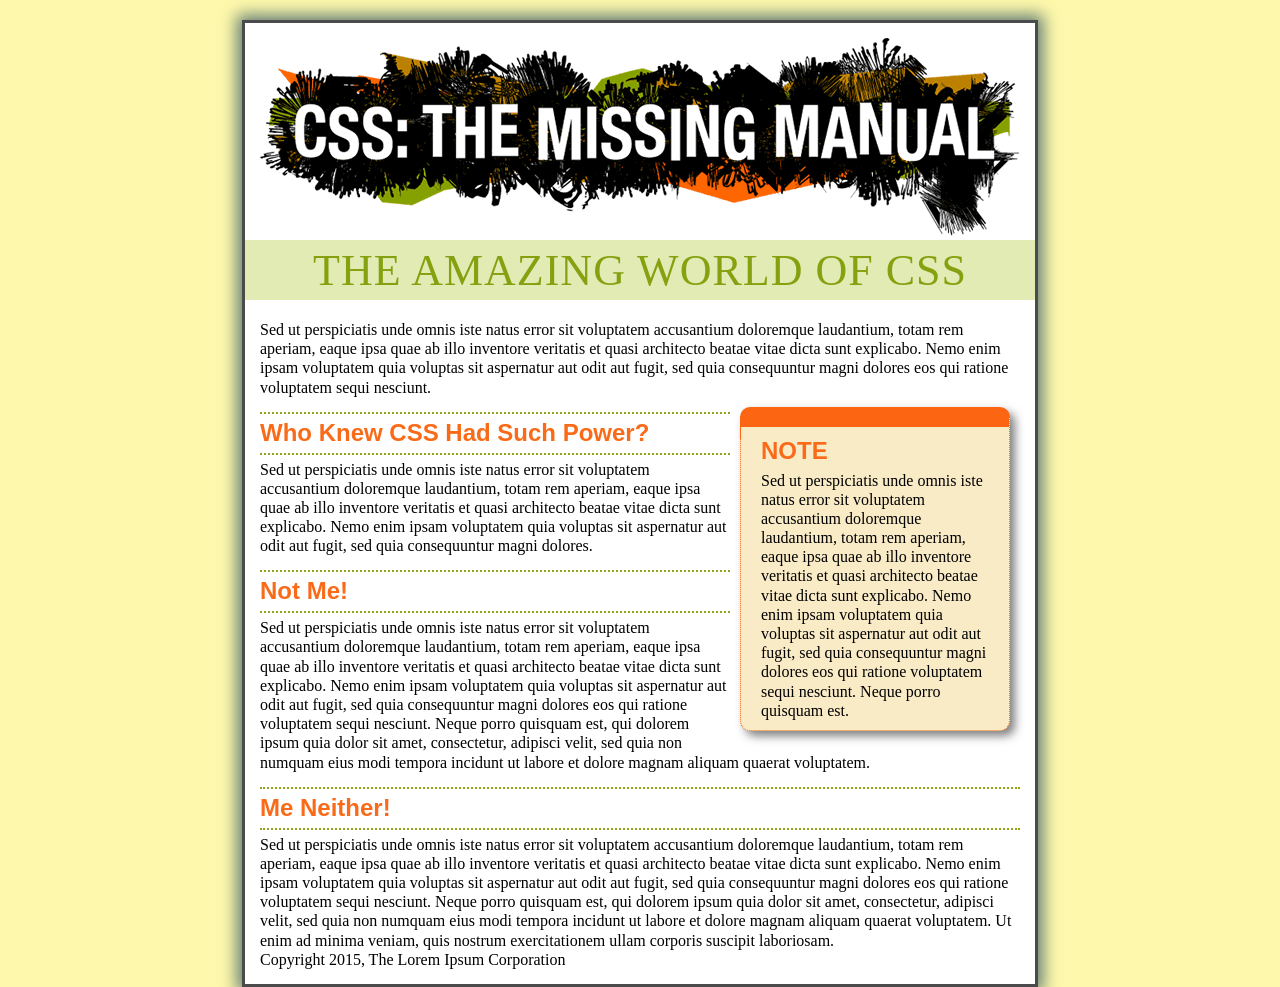
<file: ex06/index.html>
<!doctype html>
<html>
<head>
<meta charset="UTF-8">
<title>Margins, Padding, Borders, and Backgrounds</title>
<link rel="stylesheet" href="main.css">
</head>

<body id="article">
  <div id="banner"><img src="images/banner.png" width="760" height="198" alt="CSS: The Missing Manual">
  </div>

  <h1>The Amazing World of CSS</h1>
  <p>Sed ut perspiciatis unde omnis iste natus error sit voluptatem accusantium doloremque laudantium, totam rem aperiam, eaque ipsa quae ab illo inventore veritatis et quasi architecto beatae vitae dicta sunt explicabo. Nemo enim ipsam voluptatem quia voluptas sit aspernatur aut odit aut fugit, sed quia consequuntur magni dolores eos qui ratione voluptatem sequi nesciunt. </p> 
  <div class="sidebar">
  <h2>NOTE</h2>
<p class="note">Sed ut perspiciatis unde omnis iste natus error sit voluptatem accusantium doloremque laudantium, totam rem aperiam, eaque ipsa quae ab illo inventore veritatis et quasi architecto beatae vitae dicta sunt explicabo. Nemo enim ipsam voluptatem quia voluptas sit aspernatur aut odit aut fugit, sed quia consequuntur magni dolores eos qui ratione voluptatem sequi nesciunt. Neque porro quisquam est.</p>
  </div>
<h2>Who Knew CSS Had Such Power?</h2>
  <p>Sed ut perspiciatis unde omnis iste natus error sit voluptatem accusantium doloremque laudantium, totam rem aperiam, eaque ipsa quae ab illo inventore veritatis et quasi architecto beatae vitae dicta sunt explicabo. Nemo enim ipsam voluptatem quia voluptas sit aspernatur aut odit aut fugit, sed quia consequuntur magni dolores.</p>
<h2>Not Me!</h2>
<p>Sed ut perspiciatis unde omnis iste natus error sit voluptatem accusantium doloremque laudantium, totam rem aperiam, eaque ipsa quae ab illo inventore veritatis et quasi architecto beatae vitae dicta sunt explicabo. Nemo enim ipsam voluptatem quia voluptas sit aspernatur aut odit aut fugit, sed quia consequuntur magni dolores eos qui ratione voluptatem sequi nesciunt. Neque porro quisquam est, qui dolorem ipsum quia dolor sit amet, consectetur, adipisci velit, sed quia non numquam eius modi tempora incidunt ut labore et dolore magnam aliquam quaerat voluptatem. </p>
  <h2>Me Neither!</h2>
  <p>Sed ut perspiciatis unde omnis iste natus error sit voluptatem accusantium doloremque laudantium, totam rem aperiam, eaque ipsa quae ab illo inventore veritatis et quasi architecto beatae vitae dicta sunt explicabo. Nemo enim ipsam voluptatem quia voluptas sit aspernatur aut odit aut fugit, sed quia consequuntur magni dolores eos qui ratione voluptatem sequi nesciunt. Neque porro quisquam est, qui dolorem ipsum quia dolor sit amet, consectetur, adipisci velit, sed quia non numquam eius modi tempora incidunt ut labore et dolore magnam aliquam quaerat voluptatem. Ut enim ad minima veniam, quis nostrum exercitationem ullam corporis suscipit laboriosam.</p>
  <p>Copyright 2015, The Lorem Ipsum Corporation</p>
</body>
</html>
</file>
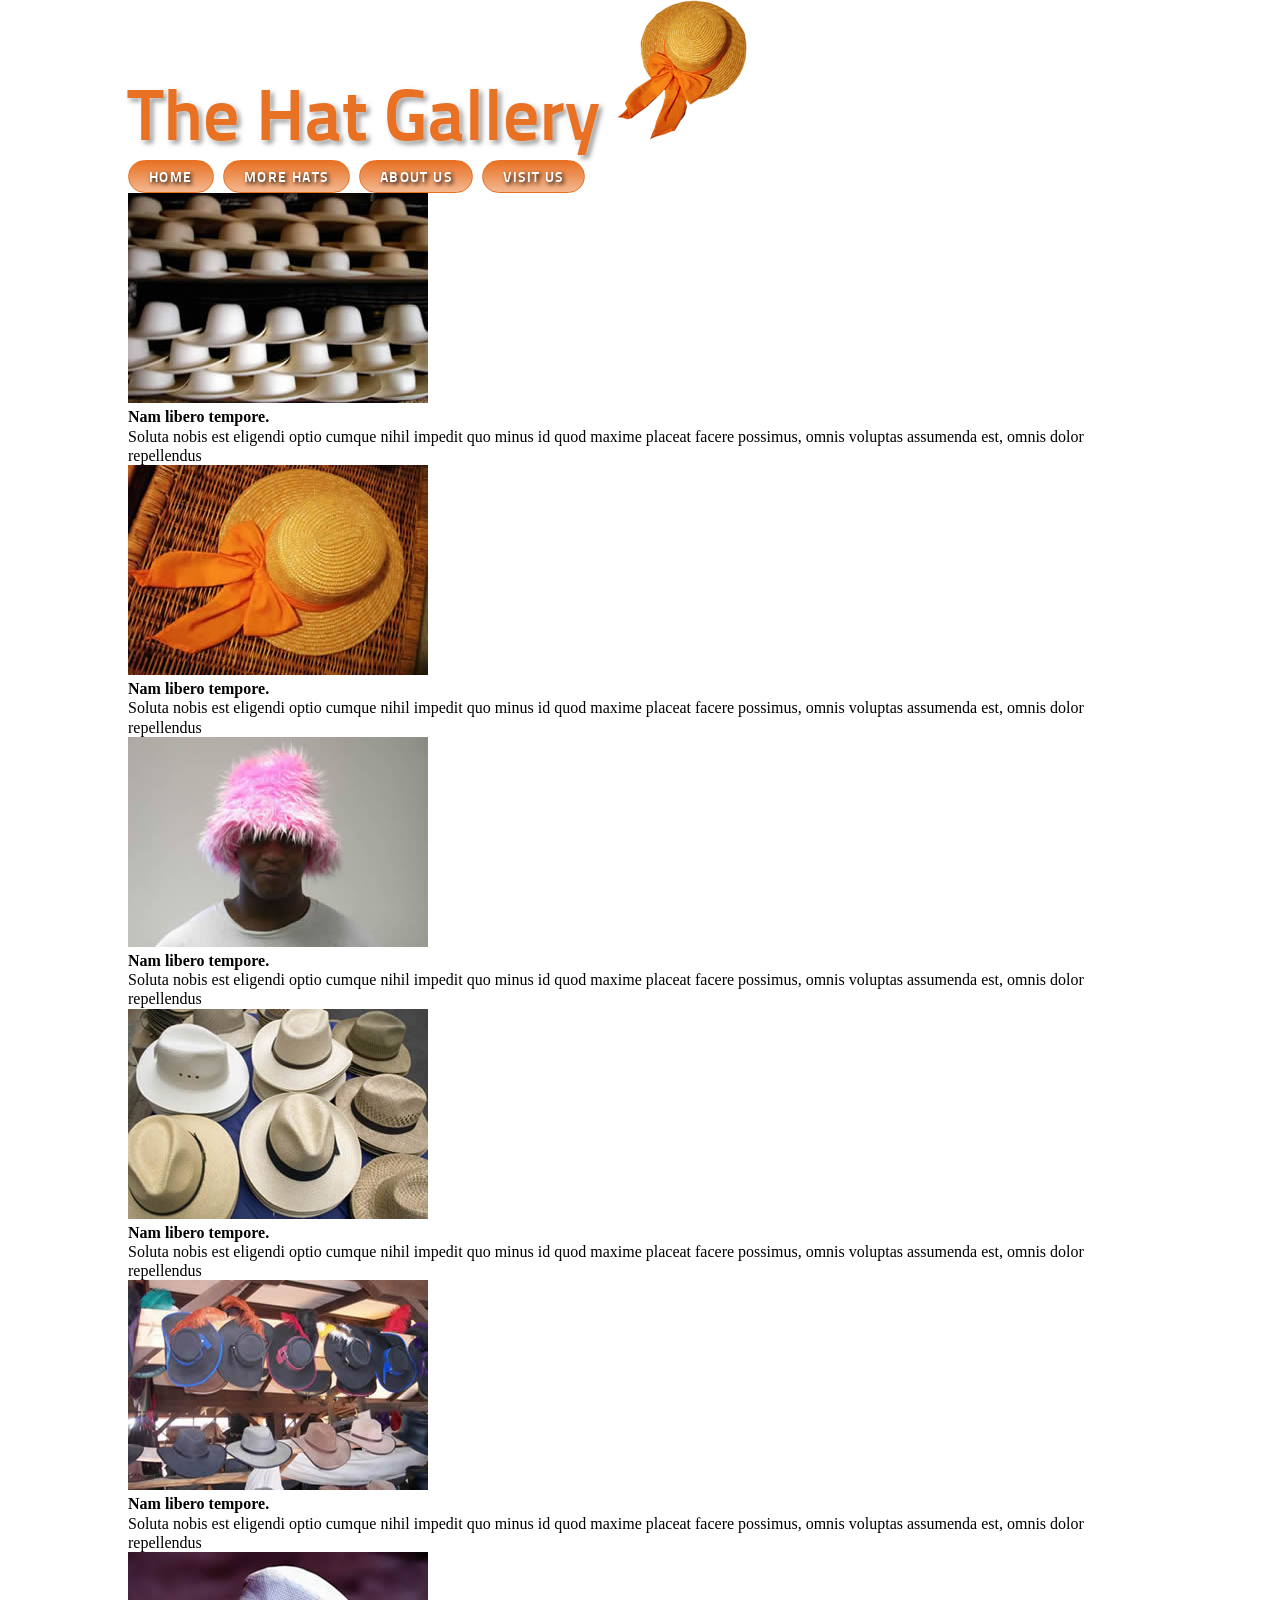
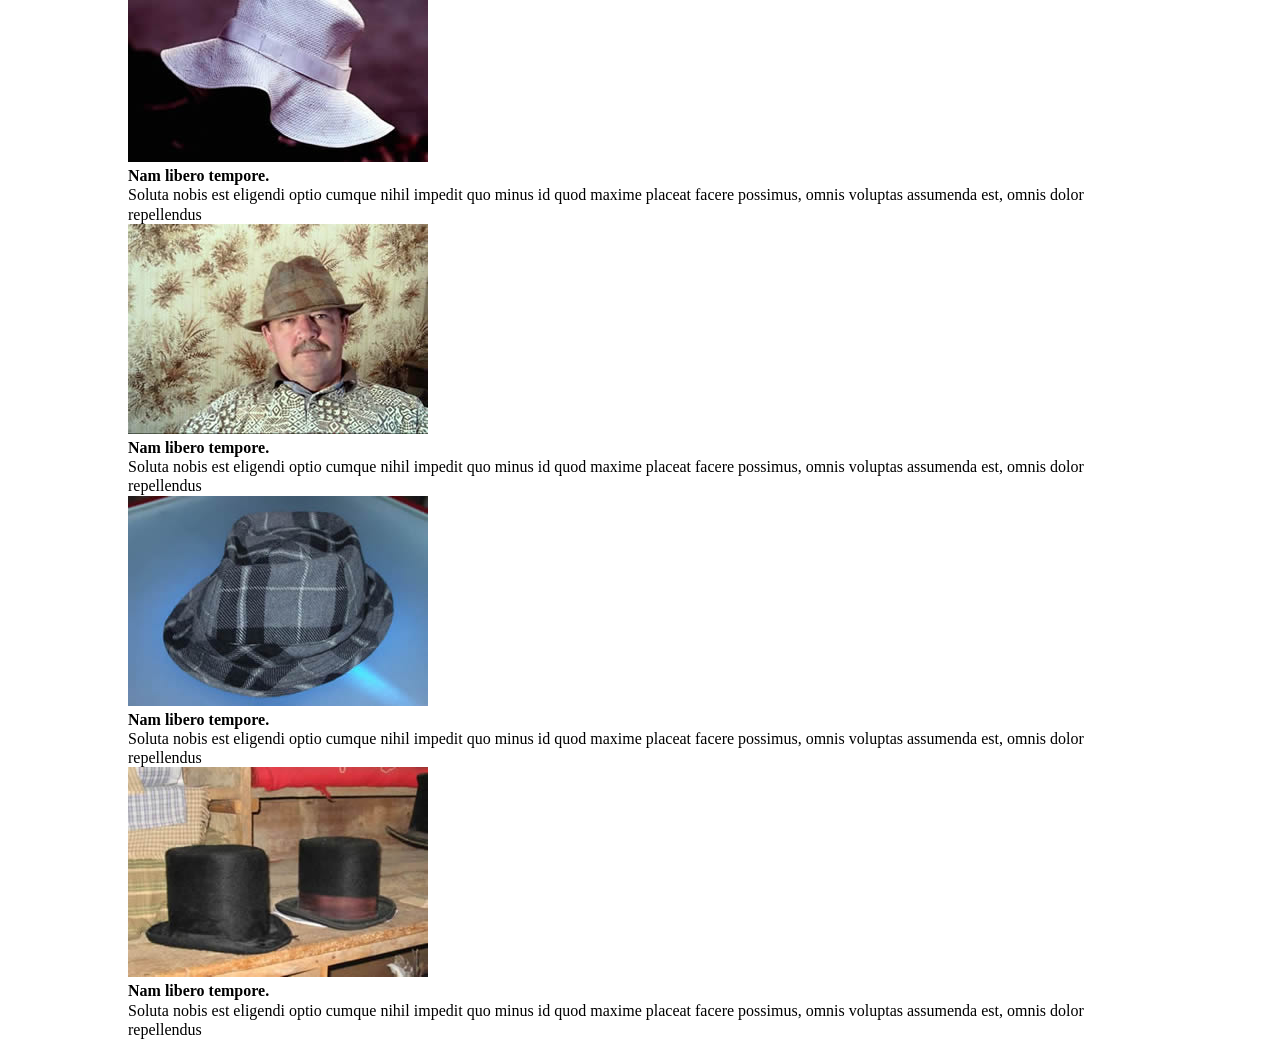
<file: ex07/03_position_ex/index.html>
<!doctype html>
<html>
<head>
<meta charset="UTF-8">
<title>The Hat Gallery</title>
<link href="styles.css" rel="stylesheet">
</head>
<body>
<header>
<h1>The Hat Gallery <img src="images/hat.png" width="130" height="140" alt="The Hat Gallery" class="badge"></h1>
<nav>
	<ul>
		<li><a href="#">Home</a></li>
		<li><a href="#">More Hats</a></li>
		<li><a href="#">About Us</a></li>
		<li><a href="#">Visit Us</a></li>
	</ul>
</nav>
</header>
<div class="gallery">
<figure>
<img src="images/file00079963469.jpg" width="300" height="210" alt="Panama Hat">
<figcaption><strong>Nam libero tempore.</strong> Soluta nobis est eligendi optio cumque nihil impedit quo minus id quod maxime placeat facere possimus, omnis voluptas assumenda est, omnis dolor repellendus</figcaption>
</figure>
<figure>
<img src="images/file000308999292.jpg" width="300" height="210" alt="Bonnet">
<figcaption><strong>Nam libero tempore.</strong> Soluta nobis est eligendi optio cumque nihil impedit quo minus id quod maxime placeat facere possimus, omnis voluptas assumenda est, omnis dolor repellendus</figcaption>
</figure>
<figure>
<img src="images/file000330568599.jpg" width="300" height="210" alt="Pink hat">
<figcaption><strong>Nam libero tempore.</strong> Soluta nobis est eligendi optio cumque nihil impedit quo minus id quod maxime placeat facere possimus, omnis voluptas assumenda est, omnis dolor repellendus</figcaption>
</figure>
<figure>
<img src="images/file000550955311.jpg" width="300" height="210" alt="Variety">
<figcaption><strong>Nam libero tempore.</strong> Soluta nobis est eligendi optio cumque nihil impedit quo minus id quod maxime placeat facere possimus, omnis voluptas assumenda est, omnis dolor repellendus</figcaption>
</figure>
<figure>
<img src="images/file0001117960982.jpg" width="300" height="210" alt="Hat">
<figcaption><strong>Nam libero tempore.</strong> Soluta nobis est eligendi optio cumque nihil impedit quo minus id quod maxime placeat facere possimus, omnis voluptas assumenda est, omnis dolor repellendus</figcaption>
</figure>
<figure>
<img src="images/file0001425538258.jpg" width="300" height="210" alt="Another bonnet">
<figcaption><strong>Nam libero tempore.</strong> Soluta nobis est eligendi optio cumque nihil impedit quo minus id quod maxime placeat facere possimus, omnis voluptas assumenda est, omnis dolor repellendus</figcaption>
</figure>
<figure>
<img src="images/file00030009680.jpg" width="300" height="210" alt="Dude with hat">
<figcaption><strong>Nam libero tempore.</strong> Soluta nobis est eligendi optio cumque nihil impedit quo minus id quod maxime placeat facere possimus, omnis voluptas assumenda est, omnis dolor repellendus</figcaption>
</figure>
<figure>
<img src="images/file0001728857809.jpg" width="300" height="210" alt="Cool hat">
<figcaption><strong>Nam libero tempore.</strong> Soluta nobis est eligendi optio cumque nihil impedit quo minus id quod maxime placeat facere possimus, omnis voluptas assumenda est, omnis dolor repellendus</figcaption>
</figure>
<figure>
<img src="images/file0001757413591.jpg" width="300" height="210" alt="Top Hats">
<figcaption><strong>Nam libero tempore.</strong> Soluta nobis est eligendi optio cumque nihil impedit quo minus id quod maxime placeat facere possimus, omnis voluptas assumenda est, omnis dolor repellendus</figcaption>
</figure>
</div>
<footer>
<div class="copyright">
<p>Copyright 2015, The Hat Gallery</p>
</div>
</footer>
</body>
</html>
</file>
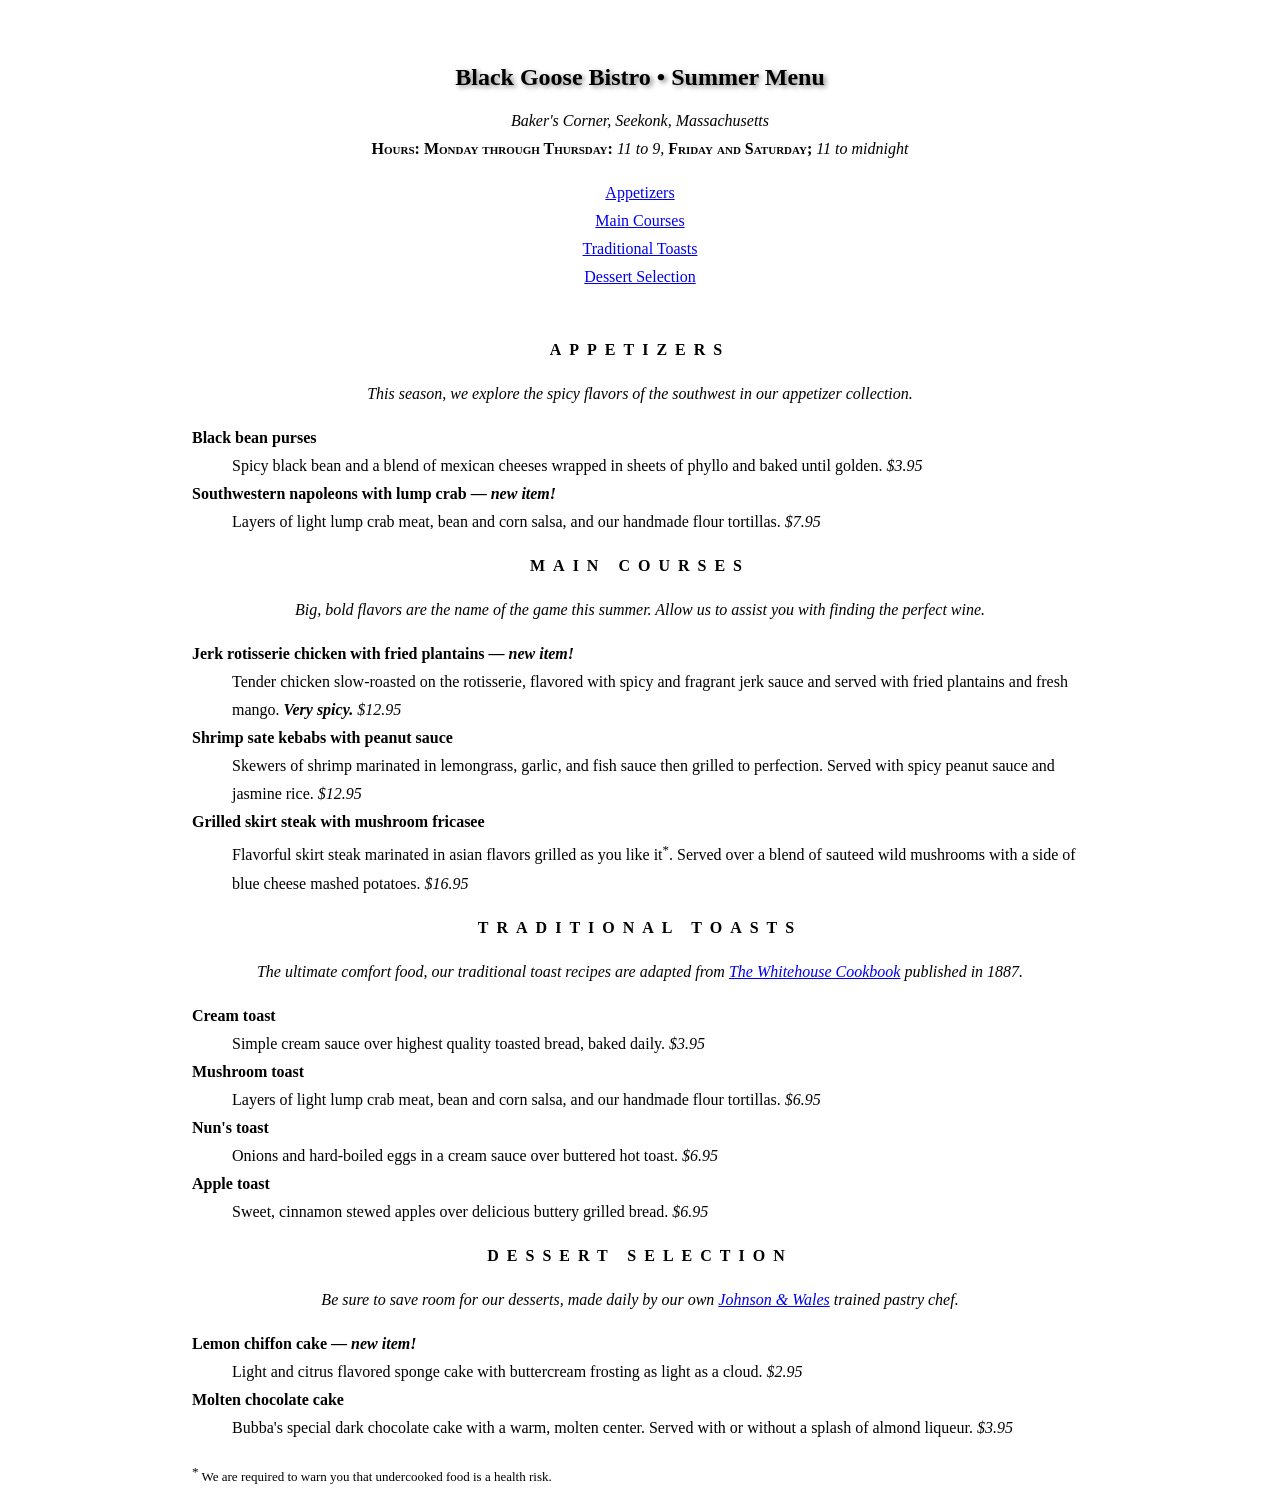
<file: ex06/bistro.html>
<!DOCTYPE html >
<html>

<head>
<meta charset="utf-8">
<title>Black Goose Bistro Summer Menu</title>
<link href='http://fonts.googleapis.com/css?family=Marko+One' rel='stylesheet' type='text/css'>
<style>
body {
  font-family: Georgia, serif;
  font-size: 100%;
  line-height: 175%;
  margin: 0 15% 0;
}
#header {
  margin-top: 0;
  padding: 3em 1em 2em 1em;
  text-align: center;
}
h1 {
  font: bold 1.5em Georgia, serif;
  text-shadow: .1em .1em .2em gray;
}
h2 {
  font-size: 1em;
  text-transform: uppercase;
  letter-spacing: .5em;
  text-align: center;
}
dt {
  font-weight: bold;
}
strong {
  font-style: italic;
}
ul {
	list-style-type: none;
	margin: 0;
	padding: 0;
}
#info p {
  font-style: italic;
}
.price {
  font-family: Georgia, serif;
  font-style: italic;
}
p.warning, sup {
  font-size: small;
}
.label {
  font-weight: bold;
  font-variant: small-caps;
  font-style: normal;
}

h2 + p {
  text-align: center;
  font-style: italic;
}


</style>
</head>

<body>

<div id="header">
<h1>Black Goose Bistro &bull; Summer Menu</h1>

<div id="info">
<p>Baker's Corner, Seekonk, Massachusetts<br>
<span class="label">Hours: Monday through Thursday:</span> 11 to 9, <span class="label">Friday and Saturday;</span> 11 to midnight</p>
<ul>
<li><a href="#appetizers">Appetizers</a></li>
<li><a href="#entrees">Main Courses</a></li>
<li><a href="#toast">Traditional Toasts</a></li>
<li><a href="#dessert">Dessert Selection</a></li>
</ul>
</div>
</div>

<div id="appetizers">
<h2>Appetizers</h2>
<p>This season, we explore the spicy flavors of the southwest in our appetizer collection.</p>

<dl>
<dt>Black bean purses</dt>
<dd>Spicy black bean and a blend of mexican cheeses wrapped in sheets of phyllo and baked until golden. <span class="price">$3.95</span></dd>

<dt class="newitem">Southwestern napoleons with lump crab &mdash; <strong>new item!</strong></dt>
<dd>Layers of light lump crab meat, bean and corn salsa, and our handmade flour tortillas. <span class="price">$7.95</span></dd>
</dl>
</div>

<div id="entrees">

<h2>Main courses</h2>
<p>Big, bold flavors are the name of the game this summer. Allow us to assist you with finding the perfect wine.</p>


<dl>

<dt class="newitem">Jerk rotisserie chicken with fried plantains &mdash; <strong>new item!</strong></dt>
<dd>Tender chicken slow-roasted on the rotisserie, flavored with spicy and fragrant jerk sauce and served with fried plantains and fresh mango. <strong>Very spicy.</strong> <span class="price">$12.95</span></dd>

<dt>Shrimp sate kebabs with peanut sauce</dt>
<dd>Skewers of shrimp marinated in lemongrass, garlic, and fish sauce then grilled to perfection. Served with spicy peanut sauce and jasmine rice. <span class="price">$12.95</span></dd>

<dt>Grilled skirt steak with mushroom fricasee</dt>
<dd>Flavorful skirt steak marinated in asian flavors grilled as you like it<sup>*</sup>. Served over a blend of sauteed wild mushrooms with a side of blue cheese mashed potatoes. <span class="price">$16.95</span></dd>
</dl>

</div>

<div id="toast">
<h2>Traditional Toasts</h2>
<p>The ultimate comfort food, our traditional toast recipes are adapted from <a href="http://www.gutenberg.org/files/13923/13923-h/13923-h.htm"><cite>The Whitehouse Cookbook</cite></a> published in 1887.</p>

<dl>
<dt>Cream toast</dt>
<dd>Simple cream sauce over highest quality toasted bread, baked daily. <span class="price">$3.95</span></dd>

<dt>Mushroom toast</dt>
<dd>Layers of light lump crab meat, bean and corn salsa, and our handmade flour tortillas. <span class="price">$6.95</span></dd>

<dt>Nun's toast</dt>
<dd>Onions and hard-boiled eggs in a cream sauce over buttered hot toast. <span class="price">$6.95</span></dd>

<dt>Apple toast</dt>
<dd>Sweet, cinnamon stewed apples over delicious buttery grilled bread. <span class="price">$6.95</span></dd>
</dl>
</div>

<div id="dessert">
<h2>Dessert Selection</h2>
<p>Be sure to save room for our desserts, made daily by our own <a href="http://www.jwu.edu/college.aspx?id=19510">Johnson & Wales</a> trained pastry chef.</p>

<dl>
<dt class="newitem">Lemon chiffon cake &mdash; <strong>new item!</strong></dt>
<dd>Light and citrus flavored sponge cake with buttercream frosting as light as a cloud. <span class="price">$2.95</span></dd>

<dt class="newitem">Molten chocolate cake</dt>
<dd>Bubba's special dark chocolate cake with a warm, molten center. Served with or without a splash of almond liqueur. <span class="price">$3.95</span></dd>
</dl>
</div>

<p class="warning"><sup>*</sup> We are required to warn you that undercooked food is a health risk.</p>

</body>
</html>
</file>
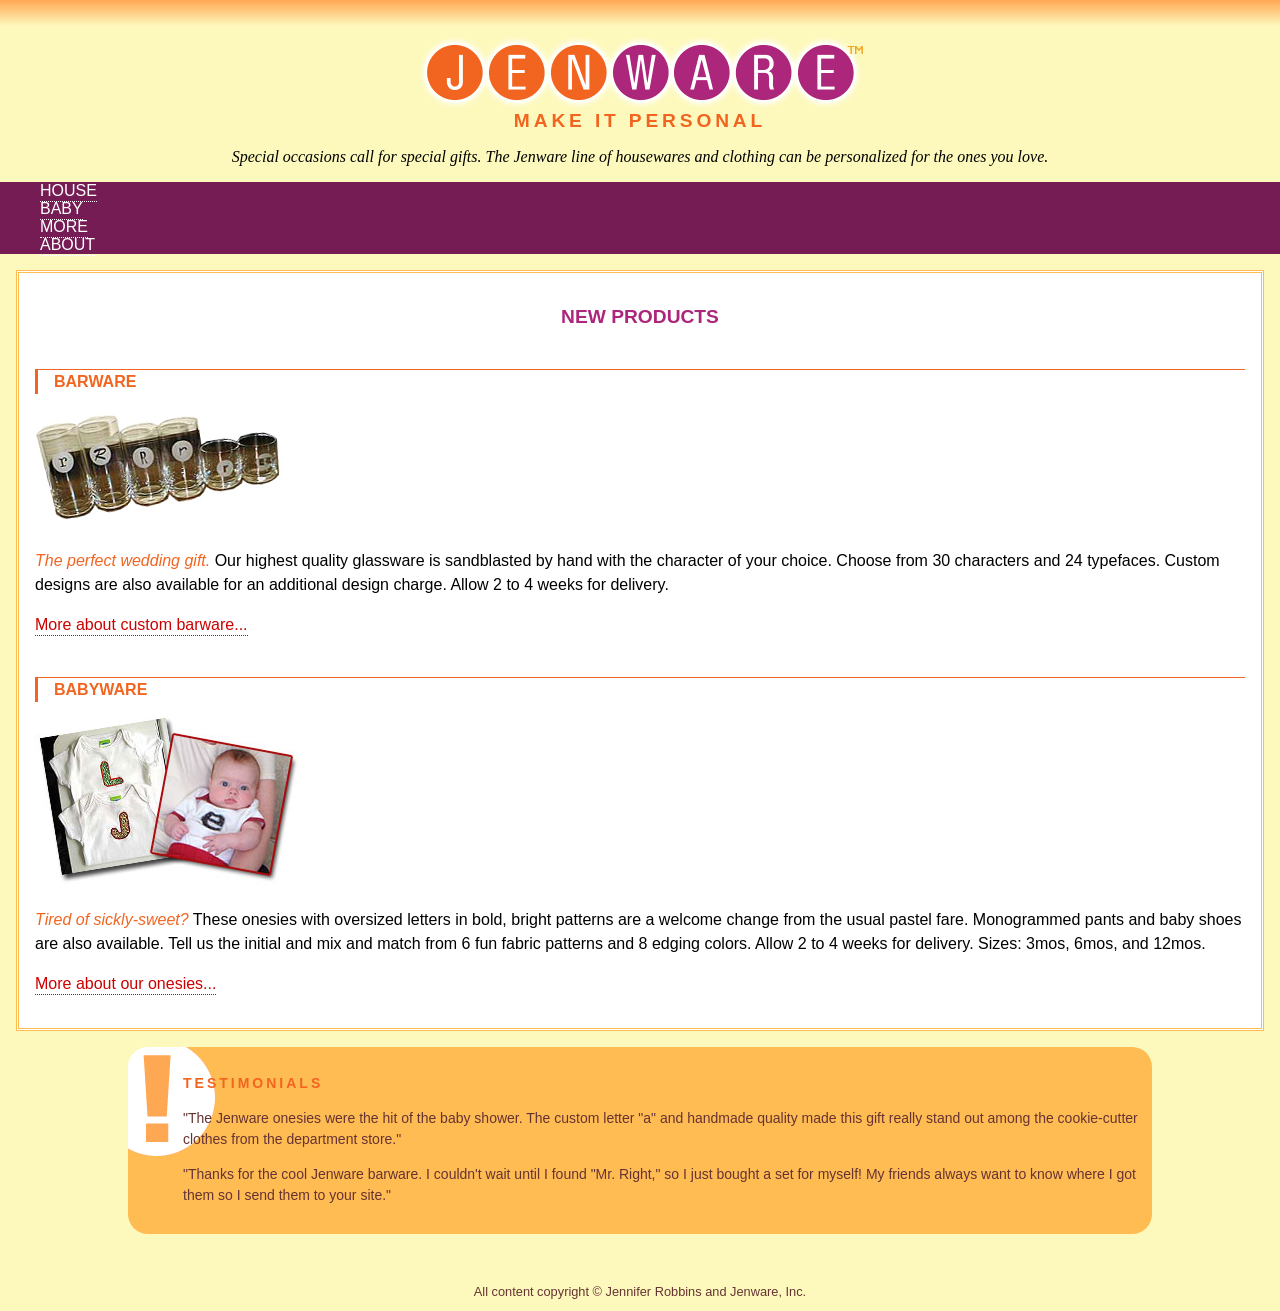
<file: ex06/jenware.html>
<!DOCTYPE html>
<html>
<head>
<meta http-equiv="Content-Type" content="text/html; charset=iso-8859-1">
<title>Jenware | Personalized Gifts</title>
<style type="text/css">
body {
  font-family: Verdana, Geneva, sans-serif;
  font-size: 100%;
  margin: 0;

/* background gradient at top of page, from http://www.colorzilla.com/gradient-editor/ */
  background: -moz-linear-gradient(top,  #ffa853 0%, #fdf9bd 2%);
  background: -webkit-gradient(linear, left top, left bottom, color-stop(0%,#ffa853),color-stop(2%,#fdf9bd));
  background: -webkit-linear-gradient(top,  #ffa853 0%,#fdf9bd 2%);
  background: -o-linear-gradient(top,  #ffa853 0%,#fdf9bd 2%);
  background: -ms-linear-gradient(top,  #ffa853 0%,#fdf9bd 2%);
  background: linear-gradient(top,  #ffa853 0%,#fdf9bd 2%);
  filter: progid:DXImageTransform.Microsoft.gradient( startColorstr='#ffa853', endColorstr='#fdf9bd',GradientType=0 );
  background-repeat: repeat-x;
  background-color: #fdf9bd; /* Old browsers */

}


/* link styles */
a {
		text-decoration: none;
		border-bottom: 1px dotted;
		padding-bottom: .1em;
	}
a:link {
    color: #C00;
  }
a:visited {
    color: #921A66;
  }
a:focus {
	color: #921A66;
}
a:hover {
    color: #921A66;
  }
a:active {
	color:#F00;
}

/* styles for the intro section */
#intro {
	text-align: center;
  margin: 2em 0 1em;
}
#intro h2 {
	font-size: 1.2em;
	text-transform: uppercase;
	letter-spacing: .2em;
	color: #f26521;
  margin-top: -10px;
}
#intro h1 {
	margin-bottom: 0;
}
#intro p {
	font-family: Georgia, "Times New Roman", Times, serif;
	font-style: italic;
  margin: 1em;
}

/* styles for navigation */
#nav {
	background-color: #751c54;
}
#nav ul {
	list-style:none;
} 
#nav ul li {
	font-weight: normal;
    text-transform: uppercase;
}
#nav ul a:link {
    color: #fff;
  }
#nav ul a:visited {
    color: #fff;
  }
#nav ul a:focus {
	color:#FC6
}
#nav ul a:hover {
    color: #fc6;
  }
#nav ul a:active {
	color:#F00;
}
	
/* styles for the products section */

#products {
  background-color: #FFF;
  line-height: 1.5em;
  padding: 1em;
  border: double #FFBC53;
  margin: 1em;
  }
#products h2 {
  font-size: 1.2em;
  color: #ac267b;
  text-align: center;
  text-transform: uppercase;
  }
#products h3 {
  font-size: 1em;
  text-transform: uppercase;
  color: #F26521;
  border-top: 1px solid;
	border-left: 3px solid;
	padding-left: 1em;
  margin-top: 2.5em;
}

/* styles for the testimonials box */

#testimonials {
  background: #FFBC53 url(images/ex-circle-corner.gif) no-repeat left top;
  font-size: .875em;
  line-height: 1.5;
  color: #633;
  font-size: .875em;
	line-height: 1.5em;
	padding: 1em;
	padding-left: 55px;
	border-radius: 20px;
  margin-top: 1em;
  margin-left: 10%;
  margin-right: 10%;
  }
  
#testimonials h2 {
  font-size: 1em;
  text-transform: uppercase;
  color: #F26521;
  letter-spacing: 3px;
  }



/* miscellaneous styles */
  
em { 
  color: #F26521;
  }
  
p#copyright {
  color:#663333; 
  font-size: .8em;
  text-align: center;
  }


	
	
</style>

</head>

<body>
<div id="intro">
  <hgroup>
  <h1><img src="images/jenware_logo.png" alt="Jenware"></h1>
  <h2>Make It Personal</h2>
  </hgroup>
  
<p>Special occasions call for special gifts. The Jenware line of housewares and clothing can be personalized for the ones you love. </p>
</div>

<div id="nav">
<ul>
<li><a href="">House</a></li>
<li><a href="">Baby</a></li>
<li><a href="">More</a></li>
<li><a href="">About</a></li>
</ul>
</div>

<div id="content">

<div id="products">
  <h2>New Products</h2>
  <h3>Barware</h3>
<p><img src="images/glasses.jpg" alt="photo of glasses decorated with the letter R"></p>
<p><em>The perfect wedding gift.</em> Our highest quality glassware is sandblasted by hand with the character of your choice. Choose from 30 characters and 24 typefaces. Custom designs are also available for an additional design charge. Allow 2 to 4 weeks for delivery. </p>
<p><a href="#">More about custom barware...</a> </p>


<h3>Babyware</h3>
<p><img src="images/shirts.jpg" alt="photos of shirts personalized with initial letters"></p>
<p><em>Tired of sickly-sweet?</em> These onesies with oversized letters in bold, bright patterns are a welcome change from the usual pastel fare. Monogrammed pants and baby shoes are also available. Tell us the initial and mix and match from 6 fun fabric patterns and 8 edging colors. Allow 2 to 4 weeks for delivery. Sizes: 3mos, 6mos, and 12mos.</p>
<p><a href="#">More about our onesies...</a> </p>
</div>


<div id="testimonials">
  <h2>Testimonials</h2>
  <p>&quot;The Jenware onesies were the hit of the baby shower. The custom letter &quot;a&quot; and handmade quality made this gift really stand out among the cookie-cutter clothes from the department store.&quot;</p>
  <p>&quot;Thanks for the cool Jenware barware. I couldn't wait until I found &quot;Mr. Right,&quot; so I just bought a set for myself! My friends always want to know where I got them so I send them to your site.&quot; </p>
</div>
<p>&nbsp;</p>
<p id="copyright">All content copyright &copy; Jennifer Robbins and Jenware, Inc. </p>

</div><!-- end #content -->
</body>
</html>
</file>
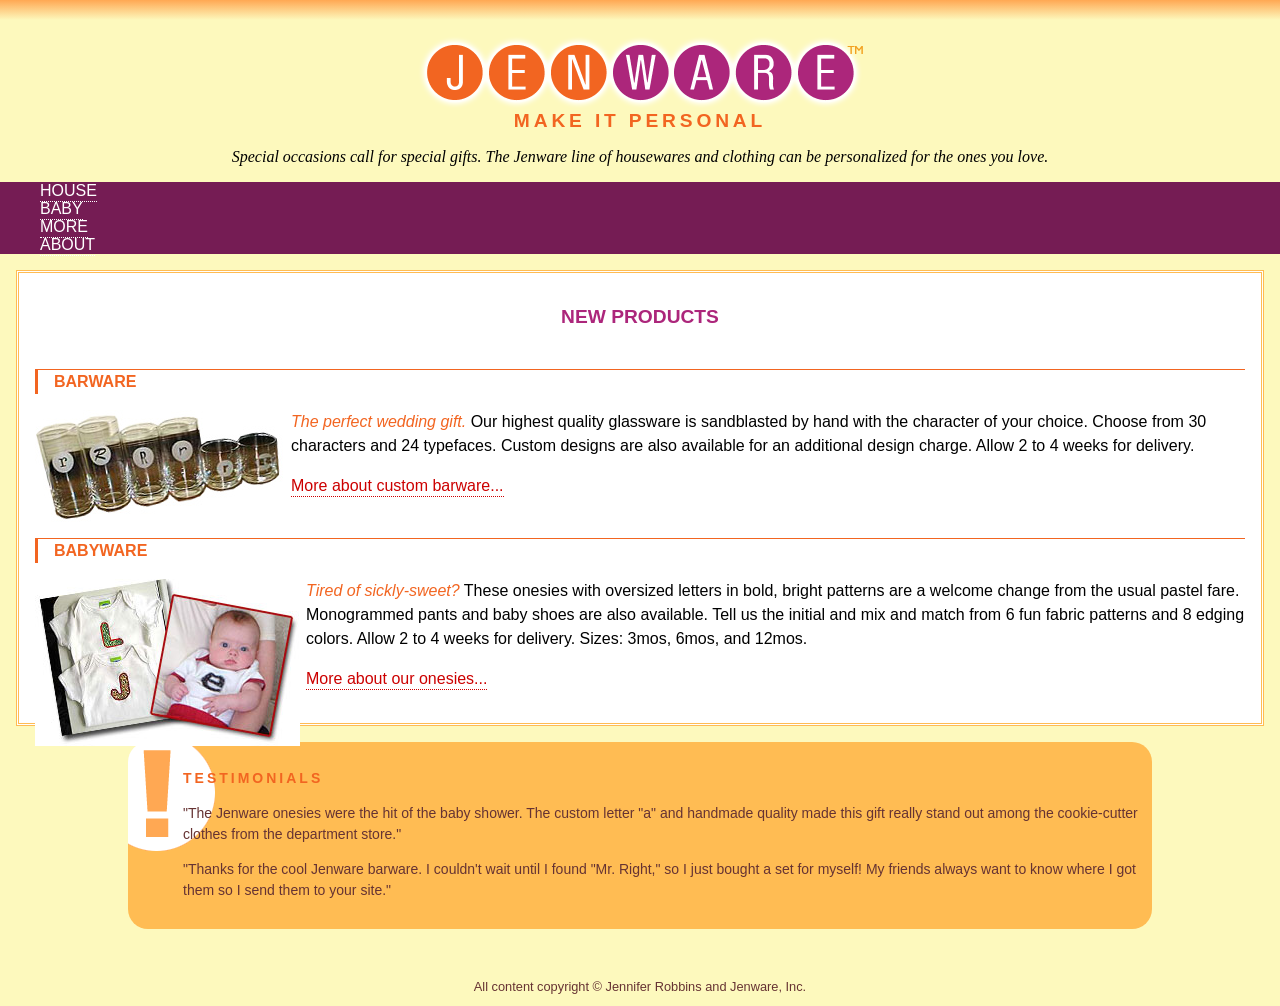
<file: ex07/jenware.html>
<!DOCTYPE html>
<html>
<head>
<meta http-equiv="Content-Type" content="text/html; charset=iso-8859-1">
<title>Jenware | Personalized Gifts</title>
<style type="text/css">
body {
  font-family: Verdana, Geneva, sans-serif;
  font-size: 100%;
/* background gradient at top of page, from http://www.colorzilla.com/gradient-editor/ */
  background: -moz-linear-gradient(top,  #ffa853 0%, #fdf9bd 2%);
  background: -webkit-gradient(linear, left top, left bottom, color-stop(0%,#ffa853),color-stop(2%,#fdf9bd));
  background: -webkit-linear-gradient(top,  #ffa853 0%,#fdf9bd 2%);
  background: -o-linear-gradient(top,  #ffa853 0%,#fdf9bd 2%);
  background: -ms-linear-gradient(top,  #ffa853 0%,#fdf9bd 2%);
  background: linear-gradient(top,  #ffa853 0%,#fdf9bd 2%);
  filter: progid:DXImageTransform.Microsoft.gradient( startColorstr='#ffa853', endColorstr='#fdf9bd',GradientType=0 );
  background-repeat: repeat-x;
  background-color: #fdf9bd; /* Old browsers */
  margin: 0;
}

/* link styles */

a {
	text-decoration: none;
	border-bottom: 1px dotted;
	padding-bottom: .1em;
}
a:link {
    color: #C00;
  }
a:visited {
    color: #921A66;
  }
a:focus {
	color: #921A66;
}
a:hover {
    color: #921A66;
  }
a:active {
	color:#F00;
}


/* styles for the intro section */
#intro {
	text-align: center;
	margin: 2em 0 1em;
}
#intro h1 {
	margin-bottom: 0;
}
#intro h2 {
	font-size: 1.2em;
	text-transform: uppercase;
	letter-spacing: .2em;
	color: #f26521;
	margin-top: -10px;
}
#intro p {
	font-family: Georgia, "Times New Roman", Times, serif;
	font-style: italic;
	margin: 1em;
}




/* styles for navigation */
#nav {
	background-color: #751c54;
}
#nav ul {
	list-style:none;
} 
#nav ul li {
	font-weight: normal;
    text-transform: uppercase;
}
#nav ul a:link {
    color: #fff;
  }
#nav ul a:visited {
    color: #fff;
  }
#nav ul a:focus {
	color:#FC6
}
#nav ul a:hover {
    color: #fc6;
  }
#nav ul a:active {
	color:#F00;
}
	
/* styles for the products section */

#products {
  background-color: #FFF;
  line-height: 1.5em;
  padding: 1em;
  border: double #FFBC53;
  margin: 1em;
  }

#products h2 {
  font-size: 1.2em;
  color: #ac267b;
  text-align: center;
  text-transform: uppercase;
  }
#products h3 {
  font-size: 1em;
  text-transform: uppercase;
  color: #F26521;
  border-top: 1px solid;
  border-left: 3px solid;
  padding-left: 1em;
  margin-top: 2.5em;
}
#products img {
	float: left;
	margin: 0 6px 6px 0;
  }
#product .more {
  clear: left;
}

/* styles for the testimonials box */

#testimonials {
  background: #FFBC53 url(images/ex-circle-corner.gif) no-repeat left top;
  color: #633;
  font-size: .875em;
  line-height: 1.5; 
  padding: 1em;
  padding-left: 55px;
  -moz-border-radius: 20px;
  border-radius: 20px;
  margin: 1em 10%;
  }
  
#testimonials h2 {
  font-size: 1em;
  text-transform: uppercase;
  color: #F26521;
  letter-spacing: 3px;
  }


/* miscellaneous styles */
  
em { 
  color: #F26521;
  }
  
p#copyright {
  color:#663333; 
  font-size: .8em;
  text-align: center;
  }


	
	
</style>

</head>

<body>
<div id="intro">
  <hgroup>
  <h1><img src="images/jenware_logo.png" alt="Jenware"></h1>
  <h2>Make It Personal</h2>
  </hgroup>
  
<p>Special occasions call for special gifts. The Jenware line of housewares and clothing can be personalized for the ones you love. </p>
</div>

<div id="nav">
<ul>
<li><a href="">House</a></li>
<li><a href="">Baby</a></li>
<li><a href="">More</a></li>
<li><a href="">About</a></li>
</ul>
</div>

<div id="content">
<div id="products">
  <h2>New Products</h2>
  <h3>Barware</h3>
<p class="more"><img src="images/glasses.jpg" alt="photo of glasses decorated with the letter R"></p>
<p><em>The perfect wedding gift.</em> Our highest quality glassware is sandblasted by hand with the character of your choice. Choose from 30 characters and 24 typefaces. Custom designs are also available for an additional design charge. Allow 2 to 4 weeks for delivery. </p>
<p><a href="#">More about custom barware...</a> </p>


<h3>Babyware</h3>
<p class="more"><img src="images/shirts.jpg"alt="photos of shirts personalized with initial letters"></p>
<p><em>Tired of sickly-sweet?</em> These onesies with oversized letters in bold, bright patterns are a welcome change from the usual pastel fare. Monogrammed pants and baby shoes are also available. Tell us the initial and mix and match from 6 fun fabric patterns and 8 edging colors. Allow 2 to 4 weeks for delivery. Sizes: 3mos, 6mos, and 12mos.</p>
<p><a href="#">More about our onesies...</a> </p>

</div>


<div id="testimonials">
  <h2>Testimonials</h2>
  <p>&quot;The Jenware onesies were the hit of the baby shower. The custom letter &quot;a&quot; and handmade quality made this gift really stand out among the cookie-cutter clothes from the department store.&quot;</p>
  <p>&quot;Thanks for the cool Jenware barware. I couldn't wait until I found &quot;Mr. Right,&quot; so I just bought a set for myself! My friends always want to know where I got them so I send them to your site.&quot; </p>
</div>
<p>&nbsp;</p>
<p id="copyright">All content copyright &copy; Jennifer Robbins and Jenware, Inc. </p>

</div><!-- end #content -->
</body>
</html>
</file>
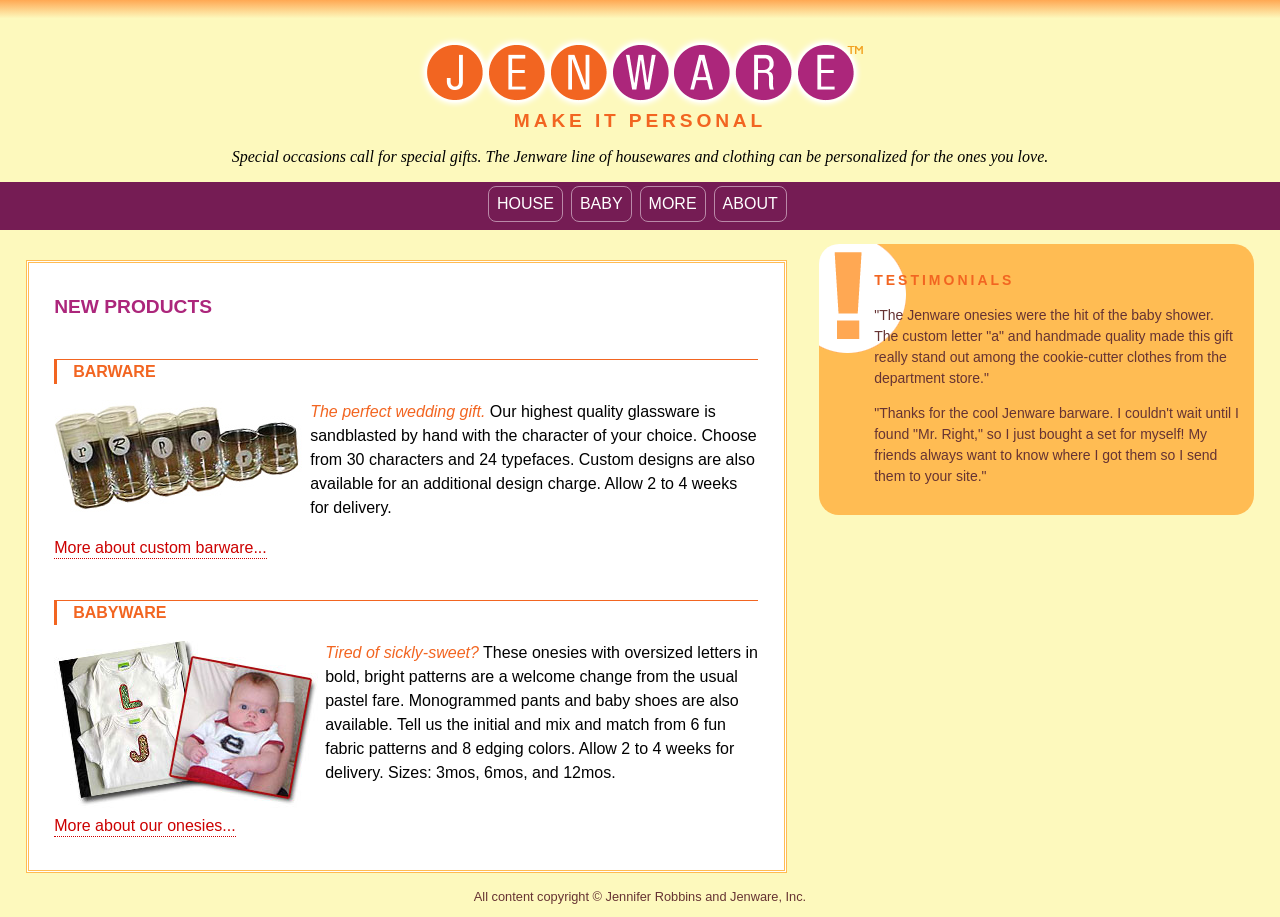
<file: ex07/jenware_float.html>
<!DOCTYPE html><html><head><meta http-equiv="Content-Type" content="text/html; charset=iso-8859-1"><title>Jenware | Personalized Gifts</title><style type="text/css">body {  font-family: Verdana, Geneva, sans-serif;  font-size: 100%;/* background gradient at top of page, from http://www.colorzilla.com/gradient-editor/ */  background: -moz-linear-gradient(top,  #ffa853 0%, #fdf9bd 2%);  background: -webkit-gradient(linear, left top, left bottom, color-stop(0%,#ffa853),color-stop(2%,#fdf9bd));  background: -webkit-linear-gradient(top,  #ffa853 0%,#fdf9bd 2%);  background: -o-linear-gradient(top,  #ffa853 0%,#fdf9bd 2%);  background: -ms-linear-gradient(top,  #ffa853 0%,#fdf9bd 2%);  background: linear-gradient(top,  #ffa853 0%,#fdf9bd 2%);  filter: progid:DXImageTransform.Microsoft.gradient( startColorstr='#ffa853', endColorstr='#fdf9bd',GradientType=0 );  background-repeat: repeat-x;  background-color: #fdf9bd; /* Old browsers */  margin: 0;}/* link styles */a {	text-decoration: none;	border-bottom: 1px dotted;	padding-bottom: .1em;}a:link {    color: #C00;  }a:visited {    color: #921A66;  }a:focus {	color: #921A66;}a:hover {    color: #921A66;  }a:active {	color:#F00;}/* styles for the intro section */#intro {	text-align: center;	margin: 2em 0 1em;}#intro h1 {	margin-bottom: 0;}#intro h2 {	font-size: 1.2em;	text-transform: uppercase;	letter-spacing: .2em;	color: #f26521;	margin-top: -10px;}#intro p {	font-family: Georgia, "Times New Roman", Times, serif;	font-style: italic;	margin: 1em;}/* styles for navigation */#nav {	background-color: #751c54;	height: 3em;}#nav ul {	list-style:none;	padding: 0;	margin: 0 auto; 	    width: 19.5em; } #nav ul li {	font-weight: normal;    text-transform: uppercase;	float: left;}#nav ul li a { 	  display: block; 	  padding: .5em; 	  border: 1px solid #ba89a8;   border-radius: .5em;	  margin: .25em; }  #nav ul a:link {    color: #fff;  }#nav ul a:visited {    color: #fff;  }#nav ul a:focus {	color:#FC6	border-color: #fff; }#nav ul a:hover {    color: #fc6;	border-color: #fff;   }#nav ul a:active {	color:#F00;}	/* styles for the products section */#products {  background-color: #FFF;  line-height: 1.5em;  padding: 1em 2%;  border: double #FFBC53;  margin: 1em 2%;  clear: both;  width: 55%;  float: left;  }#products h2 {  font-size: 1.2em;  color: #ac267b;  text-align: left;  text-transform: uppercase;  }#products h3 {  font-size: 1em;  text-transform: uppercase;  color: #F26521;  border-top: 1px solid;  border-left: 3px solid;  padding-left: 1em;  margin-top: 2.5em;}#products img {  float: left;  margin: 0 6px 6px 0;}#products .more {  clear: left;}/* styles for the testimonials box */#testimonials {  background: #FFBC53 url(images/ex-circle-corner.gif) no-repeat left top;  color: #633;  font-size: .875em;  line-height: 1.5;    padding: 1em;  padding-left: 55px;  -moz-border-radius: 20px;  border-radius: 20px;  margin: 1em 2% 1em 64%;  }  #testimonials h2 {  font-size: 1em;  text-transform: uppercase;  color: #F26521;  letter-spacing: 3px;  }/* miscellaneous styles */  em {   color: #F26521;  }  p#copyright {  color:#663333;   font-size: .8em;  text-align: center;  clear: left;  }		</style></head><body><div id="intro">  <hgroup>  <h1><img src="images/jenware_logo.png" alt="Jenware"></h1>  <h2>Make It Personal</h2>  </hgroup>  <p>Special occasions call for special gifts. The Jenware line of housewares and clothing can be personalized for the ones you love. </p></div><div id="nav"><ul><li><a href="">House</a></li><li><a href="">Baby</a></li><li><a href="">More</a></li><li><a href="">About</a></li></ul></div><div id="content"><div id="products">  <h2>New Products</h2>  <h3>Barware</h3><p><img src="images/glasses.jpg" alt="photo of glasses decorated with the letter R"></p><p><em>The perfect wedding gift.</em> Our highest quality glassware is sandblasted by hand with the character of your choice. Choose from 30 characters and 24 typefaces. Custom designs are also available for an additional design charge. Allow 2 to 4 weeks for delivery. </p><p class="more"><a href="#">More about custom barware...</a> </p><h3>Babyware</h3><p><img src="images/shirts.jpg" alt="photos of shirts personalized with initial letters"></p><p><em>Tired of sickly-sweet?</em> These onesies with oversized letters in bold, bright patterns are a welcome change from the usual pastel fare. Monogrammed pants and baby shoes are also available. Tell us the initial and mix and match from 6 fun fabric patterns and 8 edging colors. Allow 2 to 4 weeks for delivery. Sizes: 3mos, 6mos, and 12mos.</p><p class="more"><a href="#">More about our onesies...</a> </p></div><div id="testimonials">  <h2>Testimonials</h2>  <p>&quot;The Jenware onesies were the hit of the baby shower. The custom letter &quot;a&quot; and handmade quality made this gift really stand out among the cookie-cutter clothes from the department store.&quot;</p>  <p>&quot;Thanks for the cool Jenware barware. I couldn't wait until I found &quot;Mr. Right,&quot; so I just bought a set for myself! My friends always want to know where I got them so I send them to your site.&quot; </p></div><p>&nbsp;</p><p id="copyright">All content copyright &copy; Jennifer Robbins and Jenware, Inc. </p><!-- end #content --></body></html>
</file>
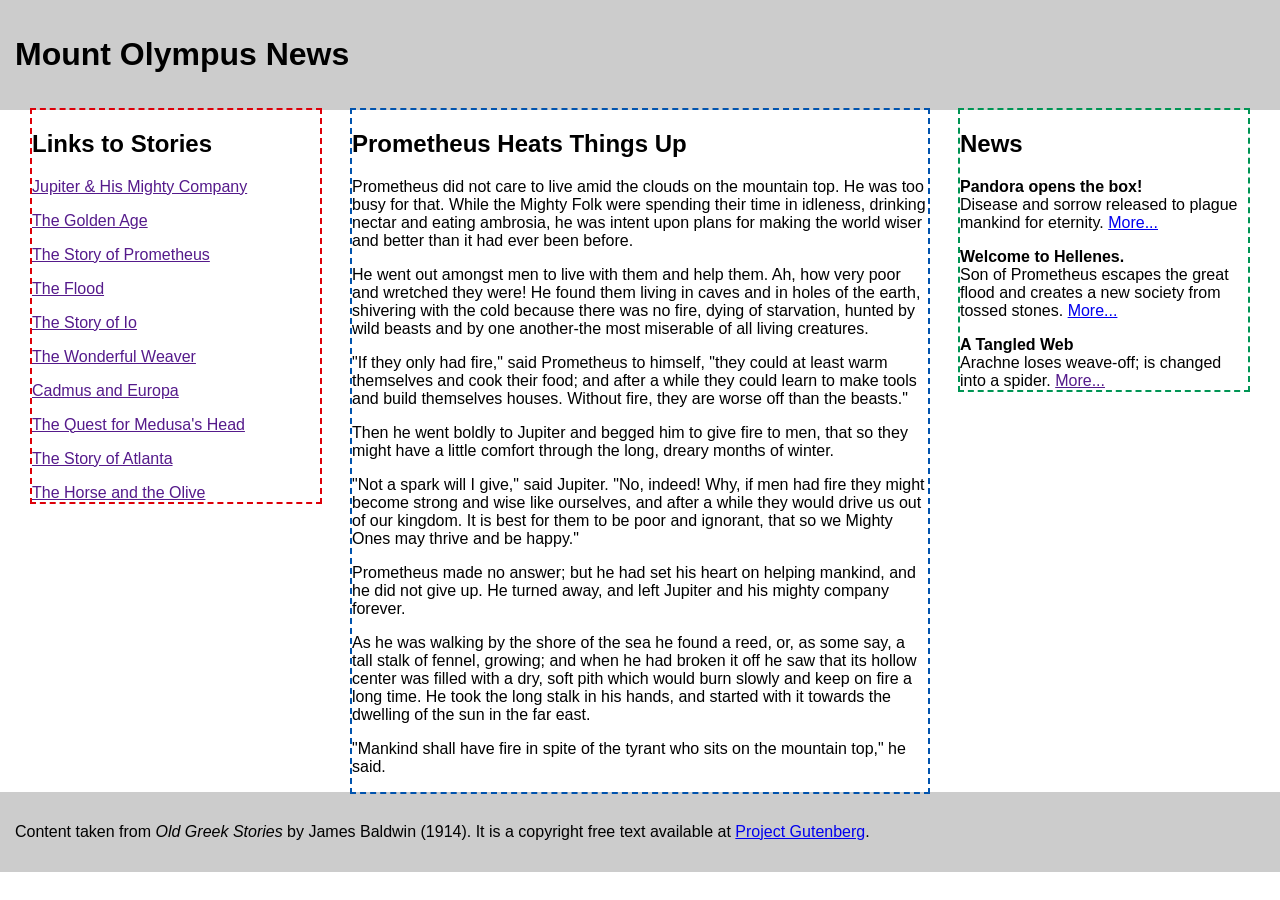
<file: ex07/mountolympus-ex1.html>
<!DOCTYPE html PUBLIC "-//W3C//DTD XHTML 1.0 Strict//EN"   "http://www.w3.org/TR/xhtml1/DTD/xhtml1-strict.dtd"><html xmlns="http://www.w3.org/1999/xhtml" lang="en" xml:lang="en"><head><title>Mount Olympus News</title><style type="text/css">#header {	background-color: #CCC; 	padding: 15px;}#links {	float: left;	width: 22.5%;	margin: 0 0 0 2.5%;	outline: 2px dashed #dd0009;}#main {	float: left;	width: 45%;	margin: 0 2.5%;	outline: 2px dashed #0053ae;	 }	 #news {	float: left;	width: 22.5%;	margin: 0 2.5% 0 0;	outline: 2px dashed #009554;}#footer {	clear: left; /* starts the footer below the floated content */	padding: 15px;	background: #CCC;}body {	font-family: verdana, sans-serif; 	/* font-size: small; */	margin: 0;	padding: 0;}ul {	list-style: none;	margin: 0;	padding: 0;}li {	margin-top: 1em;	}</style></head><body><div id="header">  <h1>Mount Olympus News</h1></div><div id="links"><h2>Links to Stories</h2><ul id="stories"><li><a href="">Jupiter & His Mighty Company</a></li><li><a href="">The Golden Age</a></li><li><a href="">The Story of Prometheus</a></li><li><a href="">The Flood</a></li><li><a href="">The Story of Io</a></li><li><a href="">The Wonderful Weaver</a></li><li><a href="">Cadmus and Europa</a></li><li><a href="">The Quest for Medusa's Head</a></li><li><a href="">The Story of Atlanta</a></li><li><a href="">The Horse and the Olive</a></li></ul></div><div id="main">  <h2>Prometheus Heats Things Up</h2>    <p>Prometheus did not care to live amid the clouds on the mountain top. He was too    busy for that. While the Mighty Folk were spending their time in idleness, drinking    nectar and eating ambrosia, he was intent upon plans for making the world wiser and    better than it had ever been before.</p>    <p>He went out amongst men to live with them and help them. Ah, how very poor and wretched they were! He found    them living in caves and in holes of the earth, shivering with the cold because there    was no fire, dying of starvation, hunted by wild beasts and by one another-the most    miserable of all living creatures.</p>    <p>"If they only had fire," said Prometheus to himself, "they could at least warm    themselves and cook their food; and after a while they could learn to make tools and    build themselves houses. Without fire, they are worse off than the beasts."</p>   <p>Then he went boldly to Jupiter and begged him to give fire to men, that so they    might have a little comfort through the long, dreary months of winter.</p>    <p>"Not a spark will I give," said Jupiter. "No, indeed! Why, if men had fire they    might become strong and wise like ourselves, and after a while they would drive us    out of our kingdom. It    is best for them to be poor and ignorant, that so we Mighty Ones may thrive and be    happy."</p>    <p>Prometheus made no answer; but he had set his heart on helping mankind, and he did    not give up. He turned away, and left Jupiter and his mighty company forever.</p>    <p>As he was walking by the shore of the sea he found a reed, or, as some say, a tall    stalk of fennel, growing; and when he had broken it off he saw that its hollow center    was filled with a dry, soft pith which would burn slowly and keep on fire a long    time. He took the long stalk in his hands, and started with it towards the dwelling    of the sun in the far east.</p>    <p>"Mankind shall have fire in spite of the tyrant who sits on the mountain top," he    said.</p>    <!-- <p>He reached the place of the sun in the early morning just as the glowing, golden    orb was rising from the earth and beginning his daily journey through the sky. He    touched the end of the long reed to the flames, and the dry pith caught on fire and    burned slowly. He called some of the shivering men from their caves and built a fire for them,    and showed them how to warm themselves by it and how to build other fires from the    coals. Soon there was a cheerful blaze in every rude home in the land, and men and    women gathered round it and were warm and happy, and thankful to Prometheus for the    wonderful gift which he had brought to them from the sun.</p>    <p>It was not long until they learned to cook their food and so to eat like men    instead of like beasts. They began at once to leave off their wild and savage habits;    and instead of lurking in the dark places of the world, they came out into the open    air and the bright sunlight, and were glad because life had been given to them.</p> -->    </div> <div id="news"><h2>News</h2><ul><li><strong>Pandora opens the box!</strong><br /> Disease and sorrow released to plague mankind for eternity. <a href="foo">More...</a></li><li><strong>Welcome to Hellenes.</strong><br /> Son of Prometheus escapes the great flood and creates a new society from tossed stones. <a href="foo">More...</a></li><li><strong>A Tangled Web</strong><br /> Arachne loses weave-off; is changed into a spider. <a href="">More...</a></li></ul></div><div id="footer"><p>Content taken from <cite>Old Greek Stories</cite> by James Baldwin (1914). It is a copyright free text available at <a href="http://www.gutenberg.net/1/1/5/8/11582/">Project Gutenberg</a>.</div></body></html>
</file>
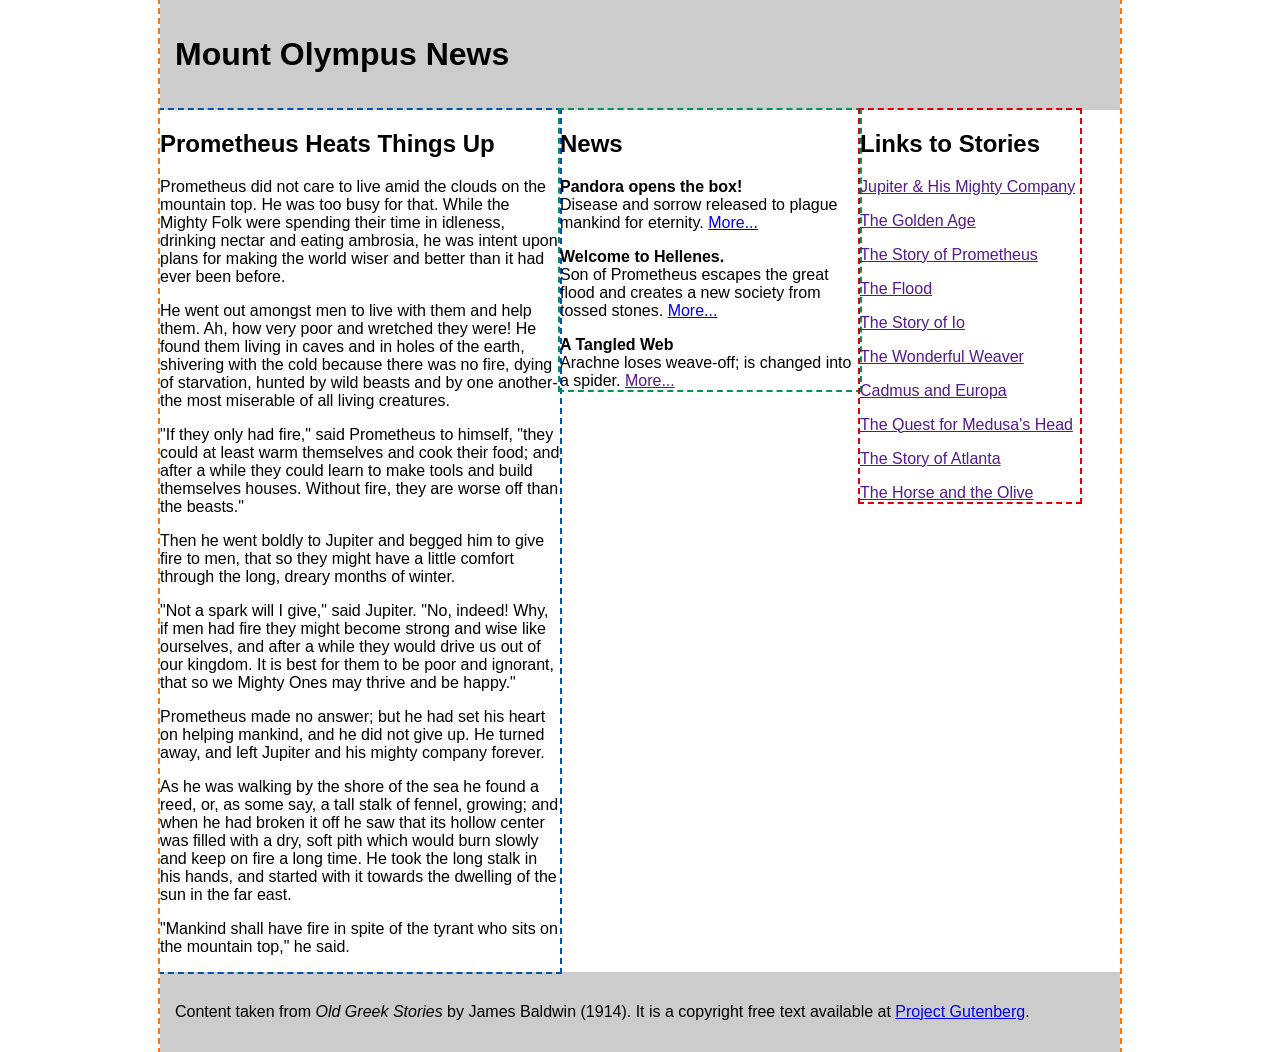
<file: ex07/mountolympus-ex2.html>
<!DOCTYPE html PUBLIC "-//W3C//DTD XHTML 1.0 Strict//EN"   "http://www.w3.org/TR/xhtml1/DTD/xhtml1-strict.dtd"><html xmlns="http://www.w3.org/1999/xhtml" lang="en" xml:lang="en"><head><title>Mount Olympus News</title><style type="text/css">#header {	background-color: #CCC; 	padding: 15px;}#wrapper {	width: 960px;	margin: 0 auto;	outline: #ff7900 2px dashed;}#main {	float: left;	width: 400px;	margin-top: 0; 	margin-left:  ;	margin-right:  ;	outline: 2px dashed #0053ae;	display: inline;}#news {	float: left;	width: 300px;	margin-top: 0;    margin-left:  ;	outline: 2px dashed #009554;	}#links {	float: left;	width: 220px;	margin:  ;	outline: 2px dashed #dd0009;}#footer {	clear: left; /* starts the footer below the floated content */	padding: 15px;	background: #CCC;}body {	font-family: verdana, sans-serif; 	/* font-size: small; */	margin: 0;	padding: 0;}ul {	list-style: none;	margin: 0;	padding: 0;}li {	margin-top: 1em;	}</style></head><body><div id="wrapper"><div id="header">  <h1>Mount Olympus News</h1></div><div id="main">  <h2>Prometheus Heats Things Up</h2>    <p>Prometheus did not care to live amid the clouds on the mountain top. He was too    busy for that. While the Mighty Folk were spending their time in idleness, drinking    nectar and eating ambrosia, he was intent upon plans for making the world wiser and    better than it had ever been before.</p>    <p>He went out amongst men to live with them and help them. Ah, how very poor and wretched they were! He found    them living in caves and in holes of the earth, shivering with the cold because there    was no fire, dying of starvation, hunted by wild beasts and by one another-the most    miserable of all living creatures.</p>    <p>"If they only had fire," said Prometheus to himself, "they could at least warm    themselves and cook their food; and after a while they could learn to make tools and    build themselves houses. Without fire, they are worse off than the beasts."</p>   <p>Then he went boldly to Jupiter and begged him to give fire to men, that so they    might have a little comfort through the long, dreary months of winter.</p>    <p>"Not a spark will I give," said Jupiter. "No, indeed! Why, if men had fire they    might become strong and wise like ourselves, and after a while they would drive us    out of our kingdom. It    is best for them to be poor and ignorant, that so we Mighty Ones may thrive and be    happy."</p>    <p>Prometheus made no answer; but he had set his heart on helping mankind, and he did    not give up. He turned away, and left Jupiter and his mighty company forever.</p>    <p>As he was walking by the shore of the sea he found a reed, or, as some say, a tall    stalk of fennel, growing; and when he had broken it off he saw that its hollow center    was filled with a dry, soft pith which would burn slowly and keep on fire a long    time. He took the long stalk in his hands, and started with it towards the dwelling    of the sun in the far east.</p>    <p>"Mankind shall have fire in spite of the tyrant who sits on the mountain top," he    said.</p>    <!-- <p>He reached the place of the sun in the early morning just as the glowing, golden    orb was rising from the earth and beginning his daily journey through the sky. He    touched the end of the long reed to the flames, and the dry pith caught on fire and    burned slowly. He called some of the shivering men from their caves and built a fire for them,    and showed them how to warm themselves by it and how to build other fires from the    coals. Soon there was a cheerful blaze in every rude home in the land, and men and    women gathered round it and were warm and happy, and thankful to Prometheus for the    wonderful gift which he had brought to them from the sun.</p>    <p>It was not long until they learned to cook their food and so to eat like men    instead of like beasts. They began at once to leave off their wild and savage habits;    and instead of lurking in the dark places of the world, they came out into the open    air and the bright sunlight, and were glad because life had been given to them.</p> -->    </div> <div id="news"><h2>News</h2><ul><li><strong>Pandora opens the box!</strong><br /> Disease and sorrow released to plague mankind for eternity. <a href="foo">More...</a></li><li><strong>Welcome to Hellenes.</strong><br /> Son of Prometheus escapes the great flood and creates a new society from tossed stones. <a href="foo">More...</a></li><li><strong>A Tangled Web</strong><br /> Arachne loses weave-off; is changed into a spider. <a href="">More...</a></li></ul></div><div id="links"><h2>Links to Stories</h2><ul id="stories"><li><a href="">Jupiter & His Mighty Company</a></li><li><a href="">The Golden Age</a></li><li><a href="">The Story of Prometheus</a></li><li><a href="">The Flood</a></li><li><a href="">The Story of Io</a></li><li><a href="">The Wonderful Weaver</a></li><li><a href="">Cadmus and Europa</a></li><li><a href="">The Quest for Medusa's Head</a></li><li><a href="">The Story of Atlanta</a></li><li><a href="">The Horse and the Olive</a></li></ul></div><div id="footer"><p>Content taken from <cite>Old Greek Stories</cite> by James Baldwin (1914). It is a copyright free text available at <a href="http://www.gutenberg.net/1/1/5/8/11582/">Project Gutenberg</a>.</div></div> <!-- end of wrapper div --></body></html>
</file>
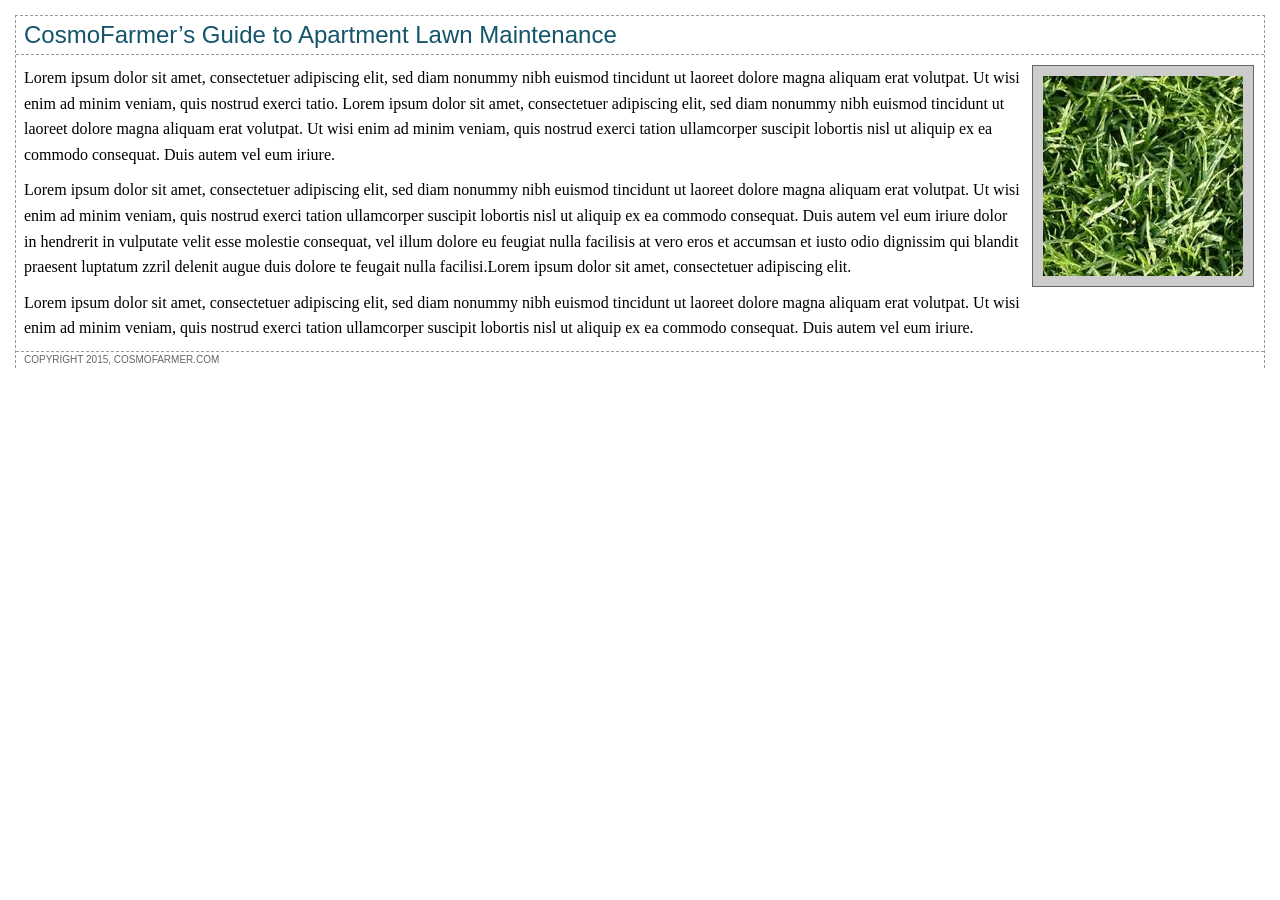
<file: ex07/01_image_ex/image.html>
<!doctype html>
<html>
<head>
<meta charset="ISO-8859-1">
<title>Image</title>
<link href="styles.css" rel="stylesheet">
</head>

<body>
<div class="content">
<h1>CosmoFarmer&#8217;s Guide to Apartment Lawn Maintenance </h1>
<img src="../images/grass.jpg" alt="Apartment Grass" width="200" height="200" class="figure">
<p>
Lorem ipsum dolor sit amet, consectetuer adipiscing elit, sed diam nonummy nibh euismod tincidunt ut laoreet dolore magna aliquam erat volutpat. Ut wisi enim ad minim veniam, quis nostrud exerci tatio. Lorem ipsum dolor sit amet, consectetuer adipiscing elit, sed diam nonummy nibh euismod tincidunt ut laoreet dolore magna aliquam erat volutpat. Ut wisi enim ad minim veniam, quis nostrud exerci tation ullamcorper suscipit lobortis nisl ut aliquip ex ea commodo consequat. Duis autem vel eum iriure.</p>
<p>Lorem ipsum dolor sit amet, consectetuer adipiscing elit, sed diam nonummy nibh euismod tincidunt ut laoreet dolore magna aliquam erat volutpat. Ut wisi enim ad minim veniam, quis nostrud exerci tation ullamcorper suscipit lobortis nisl ut aliquip ex ea commodo consequat. Duis autem vel eum iriure dolor in hendrerit in vulputate velit esse molestie consequat, vel illum dolore eu feugiat nulla facilisis at vero eros et accumsan et iusto odio dignissim qui blandit praesent luptatum zzril delenit augue duis dolore te feugait nulla facilisi.Lorem ipsum dolor sit amet, consectetuer adipiscing elit.</p>
<p>Lorem ipsum dolor sit amet, consectetuer adipiscing elit, sed diam nonummy nibh euismod tincidunt ut laoreet dolore magna aliquam erat volutpat. Ut wisi enim ad minim veniam, quis nostrud exerci tation ullamcorper suscipit lobortis nisl ut aliquip ex ea commodo consequat. Duis autem vel eum iriure.</p>
<p class="copyright">Copyright 2015, CosmoFarmer.com </p>
</div>
</body>
</html>
</file>
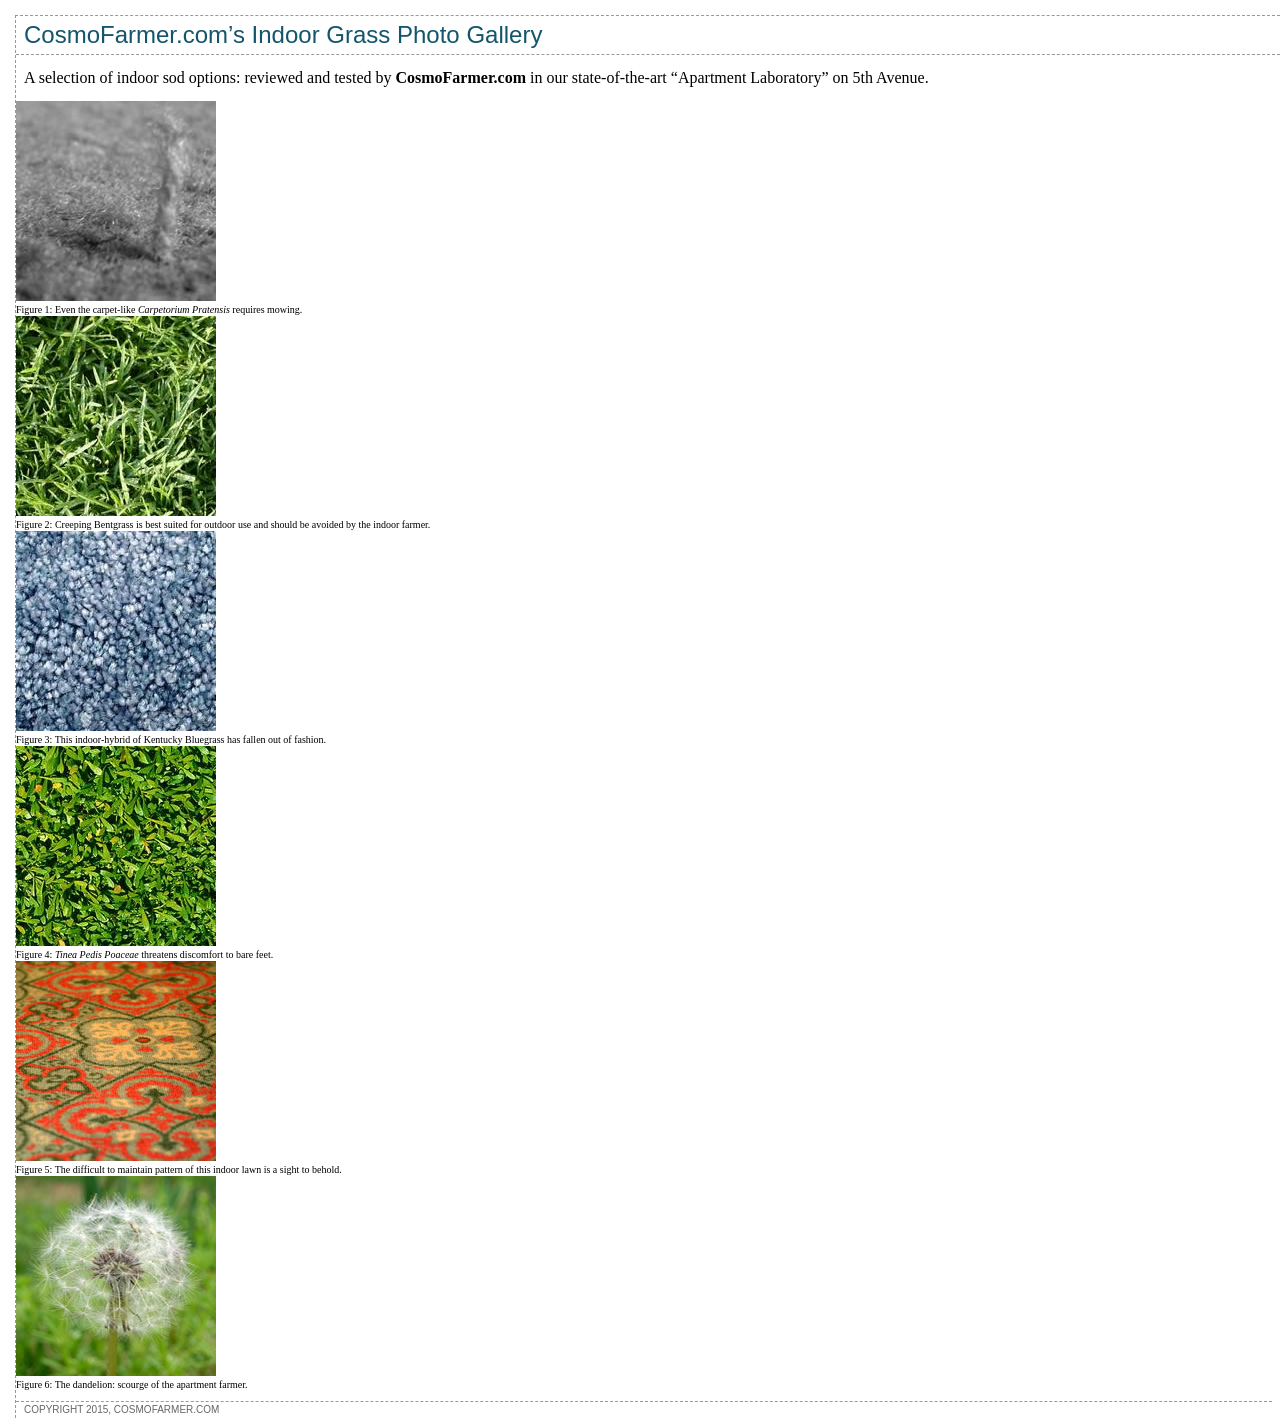
<file: ex07/02_gallery_ex/gallery.html>
<!doctype html>
<html>
<head>
<meta charset="ISO-8859-1">
<title>CosmoFarmer Gallery</title>
<link href="styles.css" rel="stylesheet">
</head>
<body>
<div class="content">
  <h1>CosmoFarmer.com&#8217;s Indoor Grass Photo Gallery </h1>
  <p class="intro">A selection of indoor sod options: reviewed and tested by <strong>CosmoFarmer.com</strong> in our state-of-the-art &#8220;Apartment Laboratory&#8221; on 5th Avenue. </p>
  <div class="gallery">
    <figure>
       <img src="../images/carpet.jpg" alt="Carpet Grass" width="200" height="200">
      <figcaption>Figure 1: Even the carpet-like <em>Carpetorium Pratensis</em> requires mowing.</figcaption>
    </figure>
    <figure>
       <img src="../images/grass.jpg" alt="Bentgrass" width="200" height="200">
      <figcaption>Figure 2: Creeping Bentgrass is best suited for outdoor use and should be avoided by the indoor farmer.</figcaption>
    </figure>
    <figure>
       <img src="../images/bluegrass.jpg" alt="Bluegrass" width="200" height="200">
      <figcaption>Figure 3: This indoor-hybrid of Kentucky Bluegrass has fallen out of fashion. </figcaption>
    </figure>
    <figure>
       <img src="../images/leaves.jpg" alt="Leaves" width="200" height="200">
      <figcaption>Figure 4: <em>Tinea Pedis Poaceae</em> threatens discomfort to bare feet. </figcaption>
    </figure>
    <figure>
       <img src="../images/pattern.jpg" alt="Pattern Grass" width="200" height="200">
      <figcaption>Figure 5: The difficult to maintain pattern of this indoor lawn is a sight to behold. </figcaption>
    </figure>
    <figure>
       <img src="../images/dandelion.jpg" alt="Dandelion" width="200" height="200">
      <figcaption>Figure 6: The dandelion: scourge of the apartment farmer. </figcaption>
    </figure>
  </div>
  <p class="copyright">Copyright 2015, CosmoFarmer.com </p>
</div>
</body>
</html>
</file>
<file: ex06/main.css>
/* reset browser styles */
html, body, div, span, object, iframe, h1, h2, h3, h4, h5, h6, p, blockquote, pre, a, abbr, acronym, address, big, cite, code, del, dfn, em, img, ins, kbd, q, s, samp,small, strike, strong, sub, sup, tt, var, b, u, i, center, dl, dt, dd, ol, ul, li, fieldset, form, label, legend,
table, caption, tbody, tfoot, thead, tr, th, td, article, aside, canvas, details, embed, 
figure, figcaption, footer, header, hgroup, menu, nav, output, ruby, section, summary,
time, mark, audio, video {
  margin: 0;
  padding: 0;
  border: 0;
  font-size: 100%;
  vertical-align: baseline;
}
article, aside, details, figcaption, figure, footer, header, hgroup, menu, nav, section {
  display: block;
}
body {
  line-height: 1.2;
}
ol { 
  padding-left: 1.4em;
  list-style: decimal;
}
ul {
  padding-left: 1.4em;
  list-style: square;
}
table {
  border-collapse: collapse;
  border-spacing: 0;
} 
/* end reset browser styles */
html {
  background-color: rgb(253,248,171);
}
body {
  background-color: rgb(255,255,255);
  border: 3px solid rgb(75,75,75);
  box-shadow: 0 0 15px 5px rgba(44,82,100,.75);
  max-width: 760px;
  margin-top: 20px;
  margin-left: auto;
  margin-right: auto;
  padding: 15px;
}
h1 {
    font-size: 2.75em;
    font-family: Georgia, "Times New Roman", Times, serif;
    font-weight: normal;
    text-align: center;
    letter-spacing: 1px;
    color: rgb(133,161,16);
    text-transform: uppercase;
    background-color: rgb(226,235,180);
    padding: 5px 15px 2px 15px;
    margin: 0 -15px 20px -15px;
  }
h2 {
    font-size: 1.5em;
    font-family: "Arial Narrow", Arial, Helvetica, sans-serif;
    color: rgb(249,107,24);
    border-top: 2px dotted rgb(141,165,22);
    border-bottom: 2px dotted rgb(141,165,22);
    padding-top: 5px;
    padding-bottom: 5px;
    margin: 15px 0 5px 0;
    overflow: hidden;
  }
.sidebar {
    width: 30%;
    float: right;
    margin: 10px;
    background-color: rgb(250,235,199);
    padding: 10px 20px;
    border: 1px dotted rgb(252,101,18);
    border-top: 20px solid rgb(252,101,18);
    border-radius: 10px;
    box-shadow: 5px 5px 10px rgba(0,0,0,.5);
  }
.sidebar h2 {
    border: none;
    margin-top: 0;
    padding: 0;
  }
</file>
<file: ex07/03_position_ex/styles.css>
/* reset browser styles */
html, body, div, span, object, iframe, h1, h2, h3, h4, h5, h6, p, blockquote, pre, a, abbr, acronym, address, big, cite, code, del, dfn, em, img, ins, kbd, q, s, samp,small, strike, strong, sub, sup, tt, var, b, u, i, center, dl, dt, dd, ol, ul, li, fieldset, form, label, legend,
table, caption, tbody, tfoot, thead, tr, th, td, article, aside, canvas, details, embed, 
figure, figcaption, footer, header, hgroup, menu, nav, output, ruby, section, summary,
time, mark, audio, video {
	margin: 0;
	padding: 0;
	border: 0;
	font-size: 100%;
	vertical-align: baseline;
}
article, aside, details, figcaption, figure, footer, header, hgroup, menu, nav, section {
	display: block;
}
body {
	line-height: 1.2;
}
ol { 
	padding-left: 1.4em;
	list-style: decimal;
}
ul {
	padding-left: 1.4em;
	list-style: square;
}
table {
	border-collapse: collapse;
	border-spacing: 0;
} 
/* end reset browser styles */

/* web fonts */

@font-face {
    font-family: 'Titillium';
    src: url('fonts/TitilliumText22L001-webfont.eot');
    src: url('fonts/TitilliumText22L001-webfont.eot?#iefix') format('embedded-opentype'),
         url('fonts/TitilliumText22L001-webfont.woff') format('woff'),
         url('fonts/TitilliumText22L001-webfont.ttf') format('truetype'),
         url('fonts/TitilliumText22L001-webfont.svg#TitilliumText22LThin') format('svg');
    font-weight: 100;
    font-style: normal;
}
@font-face {
    font-family: 'Titillium';
    src: url('fonts/TitilliumText22L003-webfont.eot');
    src: url('fonts/TitilliumText22L003-webfont.eot?#iefix') format('embedded-opentype'),
         url('fonts/TitilliumText22L003-webfont.woff') format('woff'),
         url('fonts/TitilliumText22L003-webfont.ttf') format('truetype'),
         url('fonts/TitilliumText22L003-webfont.svg#TitilliumText22LRegular') format('svg');
    font-weight: 400;
    font-style: normal;
}
@font-face {
    font-family: 'Titillium';
    src: url('fonts/TitilliumText22L005-webfont.eot');
    src: url('fonts/TitilliumText22L005-webfont.eot?#iefix') format('embedded-opentype'),
         url('fonts/TitilliumText22L005-webfont.woff') format('woff'),
         url('fonts/TitilliumText22L005-webfont.ttf') format('truetype'),
         url('fonts/TitilliumText22L005-webfont.svg#TitilliumText22LBold') format('svg');
    font-weight: 700;
    font-style: normal;
}
body {
	max-width: 1024px;
	margin: 0 auto;	
}
header h1 {
	font: 700 72px Titillium, Arial, sans-serif;
	color: rgb(232,113,35);
	text-shadow: 0 0 5px white,
	             3px 3px 5px rgba(0,0,0,.5);
}
nav ul {
	margin: 0;
	padding: 0;
	list-style-type: none;	
}
nav li {
	display: inline;	
}
nav a {
	display: inline-block;
	padding: 9px 20px 5px 20px;
	border-radius:20px;
	text-decoration: none;	
	font-family: Titillium, Arial, sans-serif;
	font-weight: 700;
	color: white;
	text-shadow: 2px 2px 4px rgba(0,0,0,1);
	text-transform:uppercase;
	font-size: .9em;
	letter-spacing: .1em;
	background-color: rgb(232,113,35);
	background: -webkit-linear-gradient(top, rgba(232,113,35,1),rgba(232,113,35,.5));
	background: -moz-linear-gradient(top, rgba(232,113,35,1),rgba(232,113,35,.5));
	background: -o-linear-gradient(top, rgba(232,113,35,1),rgba(232,113,35,.5));
	background: linear-gradient(top, rgba(232,113,35,1),rgba(232,113,35,.5));
	border: 1px solid rgb(232,113,35);
	margin-right: 5px;
}
figcaption strong {
	font-weight: 700;
	display: block;
}
footer .copyright {
	font-family: Titillium, Arial, sans-serif;
	font-weight: 700;
	color: white;
	margin: 0 auto;
	max-width: 1024px;
}

/* add tutorial styles here */
</file>
<file: ex07/01_image_ex/styles.css>
/* reset browser styles */
html, body, div, span, object, iframe, h1, h2, h3, h4, h5, h6, p, blockquote, pre, a, abbr, acronym, address, big, cite, code, del, dfn, em, img, ins, kbd, q, s, samp,small, strike, strong, sub, sup, tt, var, b, u, i, center, dl, dt, dd, ol, ul, li, fieldset, form, label, legend,
table, caption, tbody, tfoot, thead, tr, th, td, article, aside, canvas, details, embed, 
figure, figcaption, footer, header, hgroup, menu, nav, output, ruby, section, summary,
time, mark, audio, video {
	margin: 0;
	padding: 0;
	border: 0;
	font-size: 100%;
	vertical-align: baseline;
}
article, aside, details, figcaption, figure, footer, header, hgroup, menu, nav, section {
	display: block;
}
body {
	line-height: 1.2;
}
ol { 
	padding-left: 1.4em;
	list-style: decimal;
}
ul {
	padding-left: 1.4em;
	list-style: square;
}
table {
	border-collapse: collapse;
	border-spacing: 0;
} 
/* end reset browser styles */

body {
	font-size: 62.5%;
}

.content {
	margin: 15px;
	border: 1px dashed #999;
	border-bottom: none;
}
h1 {
	font: normal 2.4em Verdana, Arial, Helvetica, sans-serif;
	border-bottom: 1px dashed #999;
	padding: 5px 0 5px 8px;
	color: #14556b;
}
p {
	font: 1.6em/160% Georgia, "Times New Roman", Times, serif;
	margin: 10px 8px;
}
.copyright {
	font-family: Verdana, Arial, Helvetica, sans-serif;
	font-size: 1em;
	text-transform: uppercase;
	color: #666666;
	margin: 0px;
	padding-left: 8px;
	border-top: 1px dashed #999;
	clear: both;
}
/* add your styles below here */
img.figure {
	float: right;
	margin: 10px;
	border: 1px solid #666;
	background-color: #ccc;
	padding: 10px;
}
</file>
<file: ex07/02_gallery_ex/styles.css>
/* reset browser styles */
html, body, div, span, object, iframe, h1, h2, h3, h4, h5, h6, p, blockquote, pre, a, abbr, acronym, address, big, cite, code, del, dfn, em, img, ins, kbd, q, s, samp,small, strike, strong, sub, sup, tt, var, b, u, i, center, dl, dt, dd, ol, ul, li, fieldset, form, label, legend,
table, caption, tbody, tfoot, thead, tr, th, td, article, aside, canvas, details, embed, 
figure, figcaption, footer, header, hgroup, menu, nav, output, ruby, section, summary,
time, mark, audio, video {
	margin: 0;
	padding: 0;
	border: 0;
	font-size: 100%;
	vertical-align: baseline;
}
article, aside, details, figcaption, figure, footer, header, hgroup, menu, nav, section {
	display: block;
}
body {
	line-height: 1.2;
}
ol { 
	padding-left: 1.4em;
	list-style: decimal;
}
ul {
	padding-left: 1.4em;
	list-style: square;
}
table {
	border-collapse: collapse;
	border-spacing: 0;
} 
/* end reset browser styles */

body {
	font-size: 62.5%;
}
.content {
	margin-left: 15px;
	margin-top: 15px;
	border: 1px dashed #999;
	border-right: none;
	border-bottom: none;
}
p.caption {
	font-size: 1.3em;
	line-height: normal;
	margin-bottom: 15px;
}
.gallery .figure p {
	font-family: Arial, Helvetica, sans-serif;
	font-size: 1.1em;
	text-align: center;
	line-height: normal;
}


h1 {
	font: normal 2.4em Verdana, Arial, Helvetica, sans-serif;
	margin: 0;
	border-bottom: 1px dashed #999;
	padding: 5px 0 5px 8px;
	color: #14556b;
}
p {
	font: 1.6em/160% Georgia, "Times New Roman", Times, serif;
	margin: 10px 8px;
}
.copyright {
	font-family: Verdana, Arial, Helvetica, sans-serif;
	font-size: 1em;
	text-transform: uppercase;
	color: #666666;
	margin-left: 0px;
	padding-left: 8px;
	border-top: 1px dashed #999;
	clear: both;
}
</file>
